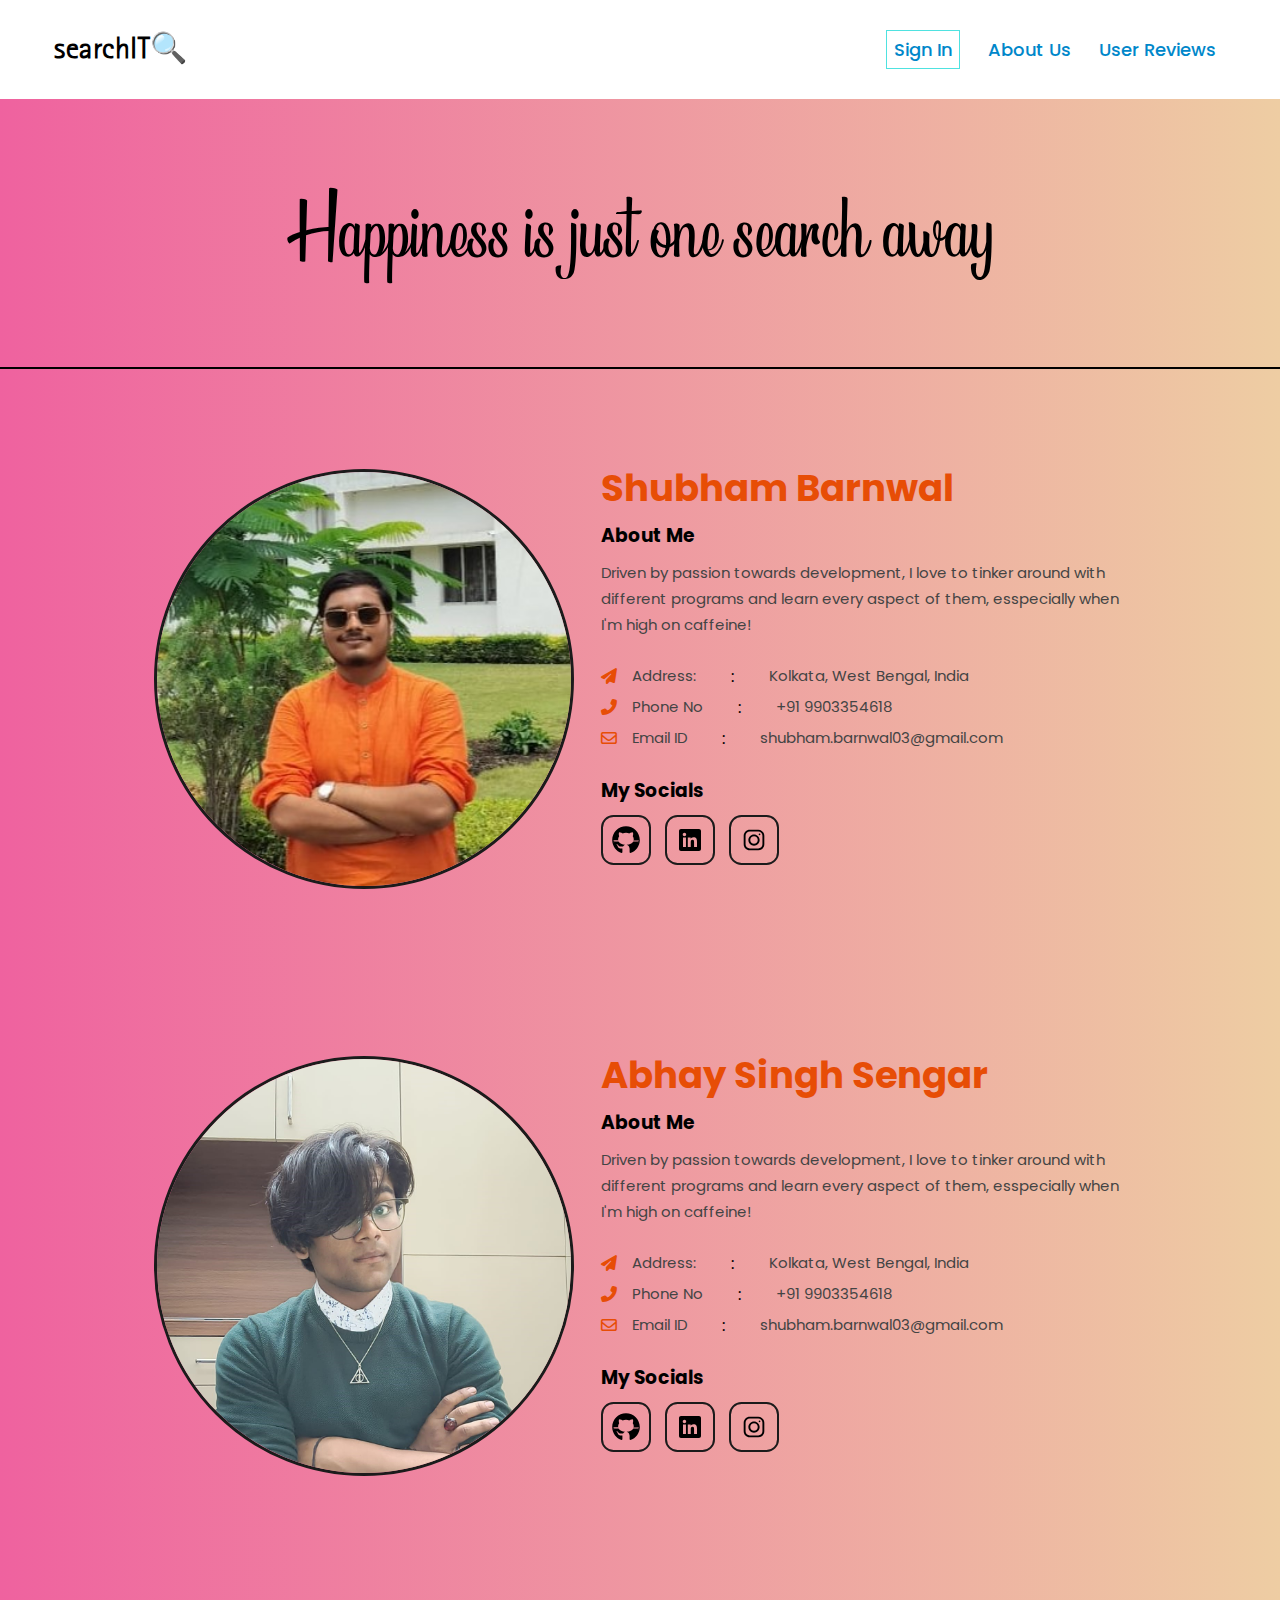
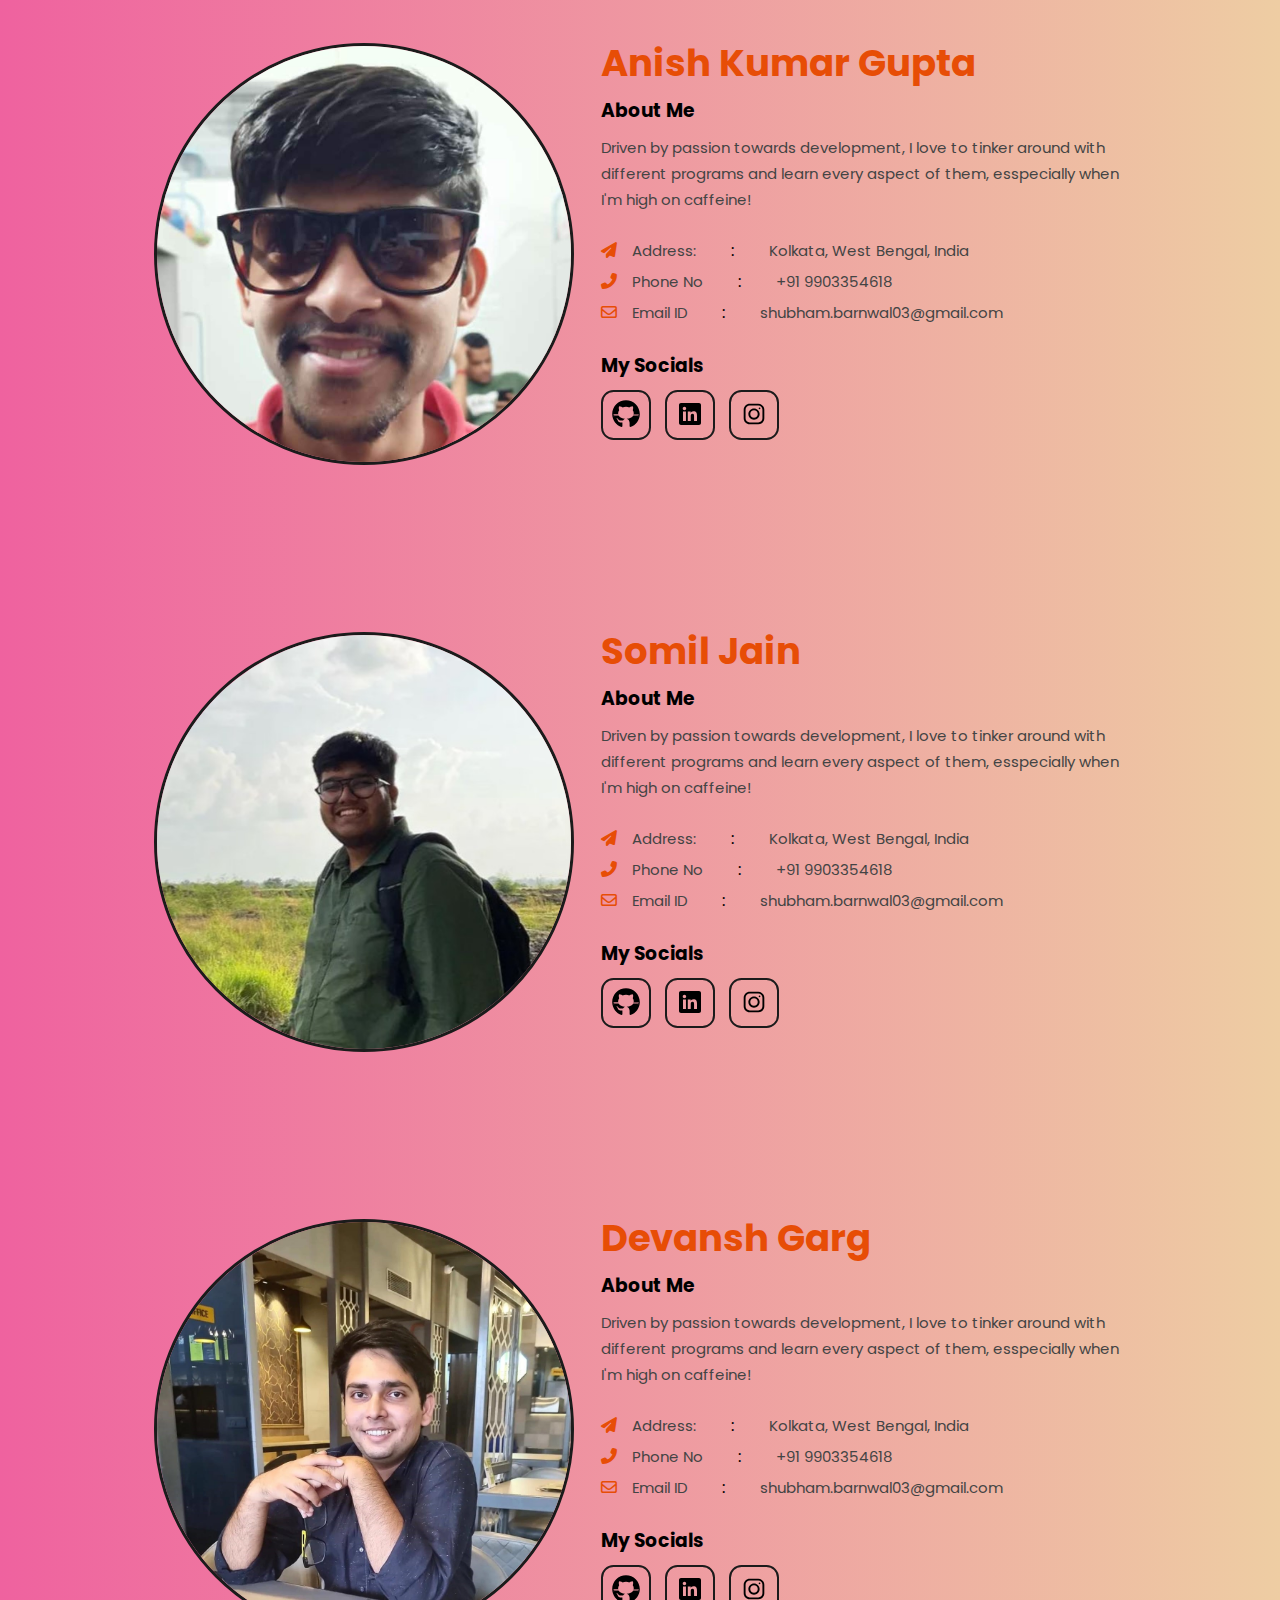
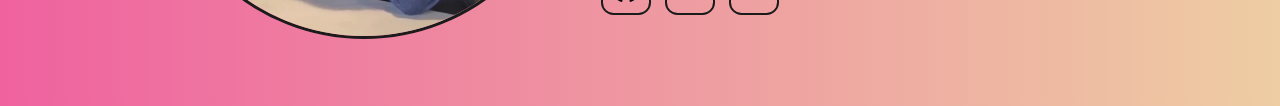
<file: about.html>
<!DOCTYPE html>
<html lang="en">

    <head>
        <meta charset="UTF-8">
        <meta http-equiv="X-UA-Compatible" content="IE=edge">
        <meta name="viewport" content="width=device-width, initial-scale=1.0">
        <title>About Us page</title>
        <link rel="stylesheet" href="https://cdnjs.cloudflare.com/ajax/libs/font-awesome/6.3.0/css/all.min.css" />
        <link rel="stylesheet" href="about.css">
    </head>

    <body>
        <div id="nav">
            <div id="logo">
                <a href="index.html">searchIT🔍</a>
            </div>
            <div id="options">
                <button id="sign-in" onclick="window.location.href='signup.html';">Sign In</button>
                <button onclick="window.location.href='about.html';">About Us</button>
                <button onclick="window.location.href='review.html';">User Reviews</button>
            </div>
        </div>
        <div class="quote">
            <h1>Happiness is just one search away</h1>
        </div>
        <section id="about-section">
            <div class="about-left">
                <img src="./Members/Shubham.jpg" alt="About Img"/>
            </div>
            <div class="about-right">
                <h1>Shubham Barnwal</h1>
                <h3>About Me</h3>
                <p>Driven by passion towards development, I love to tinker around with different programs and learn every aspect of them, esspecially when I'm high on caffeine!</p>
                <div class="address">
                    <ul>
                        <li>
                            <span class="address-logo">
                                <i class="fas fa-paper-plane"></i>
                            </span>
                            <p>Address: </p>
                            <span class="saprater">:</span>
                            <p>Kolkata, West Bengal, India</p>
                        </li>
                        <li>
                            <span class="address-logo">
                                <i class="fas fa-phone-alt"></i>
                            </span>
                            <p>Phone No</p>
                            <span class="saprater">:</span>
                            <p>+91 9903354618</p>
                        </li>
                        <li>
                            <span class="address-logo">
                                <i class="far fa-envelope"></i>
                            </span>
                            <p>Email ID</p>
                            <span class="saprater">:</span>
                            <p>shubham.barnwal03@gmail.com</p>
                        </li>
                    </ul>
                </div>
                <div class="expertise">
                    <h3>My Socials</h3>
                    <ul>
                        <li>
                            <span class="expertise-logo">
                                <button onclick="window.open('https://github.com/ErebusWebbed')">
                                    <svg xmlns="http://www.w3.org/2000/svg" x="0px" y="0px" width="100" height="100" viewBox="0 0 50 50">
                                        <path d="M17.791,46.836C18.502,46.53,19,45.823,19,45v-5.4c0-0.197,0.016-0.402,0.041-0.61C19.027,38.994,19.014,38.997,19,39 c0,0-3,0-3.6,0c-1.5,0-2.8-0.6-3.4-1.8c-0.7-1.3-1-3.5-2.8-4.7C8.9,32.3,9.1,32,9.7,32c0.6,0.1,1.9,0.9,2.7,2c0.9,1.1,1.8,2,3.4,2 c2.487,0,3.82-0.125,4.622-0.555C21.356,34.056,22.649,33,24,33v-0.025c-5.668-0.182-9.289-2.066-10.975-4.975 c-3.665,0.042-6.856,0.405-8.677,0.707c-0.058-0.327-0.108-0.656-0.151-0.987c1.797-0.296,4.843-0.647,8.345-0.714 c-0.112-0.276-0.209-0.559-0.291-0.849c-3.511-0.178-6.541-0.039-8.187,0.097c-0.02-0.332-0.047-0.663-0.051-0.999 c1.649-0.135,4.597-0.27,8.018-0.111c-0.079-0.5-0.13-1.011-0.13-1.543c0-1.7,0.6-3.5,1.7-5c-0.5-1.7-1.2-5.3,0.2-6.6 c2.7,0,4.6,1.3,5.5,2.1C21,13.4,22.9,13,25,13s4,0.4,5.6,1.1c0.9-0.8,2.8-2.1,5.5-2.1c1.5,1.4,0.7,5,0.2,6.6c1.1,1.5,1.7,3.2,1.6,5 c0,0.484-0.045,0.951-0.11,1.409c3.499-0.172,6.527-0.034,8.204,0.102c-0.002,0.337-0.033,0.666-0.051,0.999 c-1.671-0.138-4.775-0.28-8.359-0.089c-0.089,0.336-0.197,0.663-0.325,0.98c3.546,0.046,6.665,0.389,8.548,0.689 c-0.043,0.332-0.093,0.661-0.151,0.987c-1.912-0.306-5.171-0.664-8.879-0.682C35.112,30.873,31.557,32.75,26,32.969V33 c2.6,0,5,3.9,5,6.6V45c0,0.823,0.498,1.53,1.209,1.836C41.37,43.804,48,35.164,48,25C48,12.318,37.683,2,25,2S2,12.318,2,25 C2,35.164,8.63,43.804,17.791,46.836z"></path>
                                    </svg>
                                </button>
                            </span>
                        </li>
                        <li>
                            <span class="expertise-logo">
                                <button onclick="window.open('https://www.linkedin.com/in/shubham-barnwal-386000284/')"><svg xmlns="http://www.w3.org/2000/svg" x="0px" y="0px" width="100" height="100" viewBox="0 0 30 30">
                                    <path d="M24,4H6C4.895,4,4,4.895,4,6v18c0,1.105,0.895,2,2,2h18c1.105,0,2-0.895,2-2V6C26,4.895,25.105,4,24,4z M10.954,22h-2.95 v-9.492h2.95V22z M9.449,11.151c-0.951,0-1.72-0.771-1.72-1.72c0-0.949,0.77-1.719,1.72-1.719c0.948,0,1.719,0.771,1.719,1.719 C11.168,10.38,10.397,11.151,9.449,11.151z M22.004,22h-2.948v-4.616c0-1.101-0.02-2.517-1.533-2.517 c-1.535,0-1.771,1.199-1.771,2.437V22h-2.948v-9.492h2.83v1.297h0.04c0.394-0.746,1.356-1.533,2.791-1.533 c2.987,0,3.539,1.966,3.539,4.522V22z"></path>
                                </svg></button>
                                
                            </span>
                        </li>
                        <li>
                            <span class="expertise-logo">
                                <button onclick="window.open('https://www.instagram.com/maradjaat_404/')"><svg xmlns="http://www.w3.org/2000/svg" x="0px" y="0px" width="100" height="100" viewBox="0 0 32 32">
                                    <path d="M 11.46875 5 C 7.917969 5 5 7.914063 5 11.46875 L 5 20.53125 C 5 24.082031 7.914063 27 11.46875 27 L 20.53125 27 C 24.082031 27 27 24.085938 27 20.53125 L 27 11.46875 C 27 7.917969 24.085938 5 20.53125 5 Z M 11.46875 7 L 20.53125 7 C 23.003906 7 25 8.996094 25 11.46875 L 25 20.53125 C 25 23.003906 23.003906 25 20.53125 25 L 11.46875 25 C 8.996094 25 7 23.003906 7 20.53125 L 7 11.46875 C 7 8.996094 8.996094 7 11.46875 7 Z M 21.90625 9.1875 C 21.402344 9.1875 21 9.589844 21 10.09375 C 21 10.597656 21.402344 11 21.90625 11 C 22.410156 11 22.8125 10.597656 22.8125 10.09375 C 22.8125 9.589844 22.410156 9.1875 21.90625 9.1875 Z M 16 10 C 12.699219 10 10 12.699219 10 16 C 10 19.300781 12.699219 22 16 22 C 19.300781 22 22 19.300781 22 16 C 22 12.699219 19.300781 10 16 10 Z M 16 12 C 18.222656 12 20 13.777344 20 16 C 20 18.222656 18.222656 20 16 20 C 13.777344 20 12 18.222656 12 16 C 12 13.777344 13.777344 12 16 12 Z"></path>
                                </svg></button>
                                
                            </span>
                        </li>
                    </ul>
                </div>
            </div>
        </section>
        <section id="about-section">
            <div class="about-left">
                <img src="./Members/Abhay.jpg" alt="Abhay"/>
            </div>
            <div class="about-right">
                <h1>Abhay Singh Sengar</h1>
                <h3>About Me</h3>
                <p>Driven by passion towards development, I love to tinker around with different programs and learn every aspect of them, esspecially when I'm high on caffeine!</p>
                <div class="address">
                    <ul>
                        <li>
                            <span class="address-logo">
                                <i class="fas fa-paper-plane"></i>
                            </span>
                            <p>Address: </p>
                            <span class="saprater">:</span>
                            <p>Kolkata, West Bengal, India</p>
                        </li>
                        <li>
                            <span class="address-logo">
                                <i class="fas fa-phone-alt"></i>
                            </span>
                            <p>Phone No</p>
                            <span class="saprater">:</span>
                            <p>+91 9903354618</p>
                        </li>
                        <li>
                            <span class="address-logo">
                                <i class="far fa-envelope"></i>
                            </span>
                            <p>Email ID</p>
                            <span class="saprater">:</span>
                            <p>shubham.barnwal03@gmail.com</p>
                        </li>
                    </ul>
                </div>
                <div class="expertise">
                    <h3>My Socials</h3>
                    <ul>
                        <li>
                            <span class="expertise-logo">
                                <button onclick="window.open('https://github.com/ErebusWebbed')">
                                    <svg xmlns="http://www.w3.org/2000/svg" x="0px" y="0px" width="100" height="100" viewBox="0 0 50 50">
                                        <path d="M17.791,46.836C18.502,46.53,19,45.823,19,45v-5.4c0-0.197,0.016-0.402,0.041-0.61C19.027,38.994,19.014,38.997,19,39 c0,0-3,0-3.6,0c-1.5,0-2.8-0.6-3.4-1.8c-0.7-1.3-1-3.5-2.8-4.7C8.9,32.3,9.1,32,9.7,32c0.6,0.1,1.9,0.9,2.7,2c0.9,1.1,1.8,2,3.4,2 c2.487,0,3.82-0.125,4.622-0.555C21.356,34.056,22.649,33,24,33v-0.025c-5.668-0.182-9.289-2.066-10.975-4.975 c-3.665,0.042-6.856,0.405-8.677,0.707c-0.058-0.327-0.108-0.656-0.151-0.987c1.797-0.296,4.843-0.647,8.345-0.714 c-0.112-0.276-0.209-0.559-0.291-0.849c-3.511-0.178-6.541-0.039-8.187,0.097c-0.02-0.332-0.047-0.663-0.051-0.999 c1.649-0.135,4.597-0.27,8.018-0.111c-0.079-0.5-0.13-1.011-0.13-1.543c0-1.7,0.6-3.5,1.7-5c-0.5-1.7-1.2-5.3,0.2-6.6 c2.7,0,4.6,1.3,5.5,2.1C21,13.4,22.9,13,25,13s4,0.4,5.6,1.1c0.9-0.8,2.8-2.1,5.5-2.1c1.5,1.4,0.7,5,0.2,6.6c1.1,1.5,1.7,3.2,1.6,5 c0,0.484-0.045,0.951-0.11,1.409c3.499-0.172,6.527-0.034,8.204,0.102c-0.002,0.337-0.033,0.666-0.051,0.999 c-1.671-0.138-4.775-0.28-8.359-0.089c-0.089,0.336-0.197,0.663-0.325,0.98c3.546,0.046,6.665,0.389,8.548,0.689 c-0.043,0.332-0.093,0.661-0.151,0.987c-1.912-0.306-5.171-0.664-8.879-0.682C35.112,30.873,31.557,32.75,26,32.969V33 c2.6,0,5,3.9,5,6.6V45c0,0.823,0.498,1.53,1.209,1.836C41.37,43.804,48,35.164,48,25C48,12.318,37.683,2,25,2S2,12.318,2,25 C2,35.164,8.63,43.804,17.791,46.836z"></path>
                                    </svg>
                                </button>
                            </span>
                        </li>
                        <li>
                            <span class="expertise-logo">
                                <button onclick="window.open('https://www.linkedin.com/in/shubham-barnwal-386000284/')"><svg xmlns="http://www.w3.org/2000/svg" x="0px" y="0px" width="100" height="100" viewBox="0 0 30 30">
                                    <path d="M24,4H6C4.895,4,4,4.895,4,6v18c0,1.105,0.895,2,2,2h18c1.105,0,2-0.895,2-2V6C26,4.895,25.105,4,24,4z M10.954,22h-2.95 v-9.492h2.95V22z M9.449,11.151c-0.951,0-1.72-0.771-1.72-1.72c0-0.949,0.77-1.719,1.72-1.719c0.948,0,1.719,0.771,1.719,1.719 C11.168,10.38,10.397,11.151,9.449,11.151z M22.004,22h-2.948v-4.616c0-1.101-0.02-2.517-1.533-2.517 c-1.535,0-1.771,1.199-1.771,2.437V22h-2.948v-9.492h2.83v1.297h0.04c0.394-0.746,1.356-1.533,2.791-1.533 c2.987,0,3.539,1.966,3.539,4.522V22z"></path>
                                </svg></button>
                                
                            </span>
                        </li>
                        <li>
                            <span class="expertise-logo">
                                <button onclick="window.open('https://www.instagram.com/maradjaat_404/')"><svg xmlns="http://www.w3.org/2000/svg" x="0px" y="0px" width="100" height="100" viewBox="0 0 32 32">
                                    <path d="M 11.46875 5 C 7.917969 5 5 7.914063 5 11.46875 L 5 20.53125 C 5 24.082031 7.914063 27 11.46875 27 L 20.53125 27 C 24.082031 27 27 24.085938 27 20.53125 L 27 11.46875 C 27 7.917969 24.085938 5 20.53125 5 Z M 11.46875 7 L 20.53125 7 C 23.003906 7 25 8.996094 25 11.46875 L 25 20.53125 C 25 23.003906 23.003906 25 20.53125 25 L 11.46875 25 C 8.996094 25 7 23.003906 7 20.53125 L 7 11.46875 C 7 8.996094 8.996094 7 11.46875 7 Z M 21.90625 9.1875 C 21.402344 9.1875 21 9.589844 21 10.09375 C 21 10.597656 21.402344 11 21.90625 11 C 22.410156 11 22.8125 10.597656 22.8125 10.09375 C 22.8125 9.589844 22.410156 9.1875 21.90625 9.1875 Z M 16 10 C 12.699219 10 10 12.699219 10 16 C 10 19.300781 12.699219 22 16 22 C 19.300781 22 22 19.300781 22 16 C 22 12.699219 19.300781 10 16 10 Z M 16 12 C 18.222656 12 20 13.777344 20 16 C 20 18.222656 18.222656 20 16 20 C 13.777344 20 12 18.222656 12 16 C 12 13.777344 13.777344 12 16 12 Z"></path>
                                </svg></button>
                                
                            </span>
                        </li>
                    </ul>
                </div>
            </div>
        </section>
        <section id="about-section">
            <div class="about-left">
                <img src="./Members/Anish.jpg" alt="About Img"/>
            </div>
            <div class="about-right">
                <h1>Anish Kumar Gupta</h1>
                <h3>About Me</h3>
                <p>Driven by passion towards development, I love to tinker around with different programs and learn every aspect of them, esspecially when I'm high on caffeine!</p>
                <div class="address">
                    <ul>
                        <li>
                            <span class="address-logo">
                                <i class="fas fa-paper-plane"></i>
                            </span>
                            <p>Address: </p>
                            <span class="saprater">:</span>
                            <p>Kolkata, West Bengal, India</p>
                        </li>
                        <li>
                            <span class="address-logo">
                                <i class="fas fa-phone-alt"></i>
                            </span>
                            <p>Phone No</p>
                            <span class="saprater">:</span>
                            <p>+91 9903354618</p>
                        </li>
                        <li>
                            <span class="address-logo">
                                <i class="far fa-envelope"></i>
                            </span>
                            <p>Email ID</p>
                            <span class="saprater">:</span>
                            <p>shubham.barnwal03@gmail.com</p>
                        </li>
                    </ul>
                </div>
                <div class="expertise">
                    <h3>My Socials</h3>
                    <ul>
                        <li>
                            <span class="expertise-logo">
                                <button onclick="window.open('https://github.com/ErebusWebbed')">
                                    <svg xmlns="http://www.w3.org/2000/svg" x="0px" y="0px" width="100" height="100" viewBox="0 0 50 50">
                                        <path d="M17.791,46.836C18.502,46.53,19,45.823,19,45v-5.4c0-0.197,0.016-0.402,0.041-0.61C19.027,38.994,19.014,38.997,19,39 c0,0-3,0-3.6,0c-1.5,0-2.8-0.6-3.4-1.8c-0.7-1.3-1-3.5-2.8-4.7C8.9,32.3,9.1,32,9.7,32c0.6,0.1,1.9,0.9,2.7,2c0.9,1.1,1.8,2,3.4,2 c2.487,0,3.82-0.125,4.622-0.555C21.356,34.056,22.649,33,24,33v-0.025c-5.668-0.182-9.289-2.066-10.975-4.975 c-3.665,0.042-6.856,0.405-8.677,0.707c-0.058-0.327-0.108-0.656-0.151-0.987c1.797-0.296,4.843-0.647,8.345-0.714 c-0.112-0.276-0.209-0.559-0.291-0.849c-3.511-0.178-6.541-0.039-8.187,0.097c-0.02-0.332-0.047-0.663-0.051-0.999 c1.649-0.135,4.597-0.27,8.018-0.111c-0.079-0.5-0.13-1.011-0.13-1.543c0-1.7,0.6-3.5,1.7-5c-0.5-1.7-1.2-5.3,0.2-6.6 c2.7,0,4.6,1.3,5.5,2.1C21,13.4,22.9,13,25,13s4,0.4,5.6,1.1c0.9-0.8,2.8-2.1,5.5-2.1c1.5,1.4,0.7,5,0.2,6.6c1.1,1.5,1.7,3.2,1.6,5 c0,0.484-0.045,0.951-0.11,1.409c3.499-0.172,6.527-0.034,8.204,0.102c-0.002,0.337-0.033,0.666-0.051,0.999 c-1.671-0.138-4.775-0.28-8.359-0.089c-0.089,0.336-0.197,0.663-0.325,0.98c3.546,0.046,6.665,0.389,8.548,0.689 c-0.043,0.332-0.093,0.661-0.151,0.987c-1.912-0.306-5.171-0.664-8.879-0.682C35.112,30.873,31.557,32.75,26,32.969V33 c2.6,0,5,3.9,5,6.6V45c0,0.823,0.498,1.53,1.209,1.836C41.37,43.804,48,35.164,48,25C48,12.318,37.683,2,25,2S2,12.318,2,25 C2,35.164,8.63,43.804,17.791,46.836z"></path>
                                    </svg>
                                </button>
                            </span>
                        </li>
                        <li>
                            <span class="expertise-logo">
                                <button onclick="window.open('https://www.linkedin.com/in/shubham-barnwal-386000284/')"><svg xmlns="http://www.w3.org/2000/svg" x="0px" y="0px" width="100" height="100" viewBox="0 0 30 30">
                                    <path d="M24,4H6C4.895,4,4,4.895,4,6v18c0,1.105,0.895,2,2,2h18c1.105,0,2-0.895,2-2V6C26,4.895,25.105,4,24,4z M10.954,22h-2.95 v-9.492h2.95V22z M9.449,11.151c-0.951,0-1.72-0.771-1.72-1.72c0-0.949,0.77-1.719,1.72-1.719c0.948,0,1.719,0.771,1.719,1.719 C11.168,10.38,10.397,11.151,9.449,11.151z M22.004,22h-2.948v-4.616c0-1.101-0.02-2.517-1.533-2.517 c-1.535,0-1.771,1.199-1.771,2.437V22h-2.948v-9.492h2.83v1.297h0.04c0.394-0.746,1.356-1.533,2.791-1.533 c2.987,0,3.539,1.966,3.539,4.522V22z"></path>
                                </svg></button>
                                
                            </span>
                        </li>
                        <li>
                            <span class="expertise-logo">
                                <button onclick="window.open('https://www.instagram.com/maradjaat_404/')"><svg xmlns="http://www.w3.org/2000/svg" x="0px" y="0px" width="100" height="100" viewBox="0 0 32 32">
                                    <path d="M 11.46875 5 C 7.917969 5 5 7.914063 5 11.46875 L 5 20.53125 C 5 24.082031 7.914063 27 11.46875 27 L 20.53125 27 C 24.082031 27 27 24.085938 27 20.53125 L 27 11.46875 C 27 7.917969 24.085938 5 20.53125 5 Z M 11.46875 7 L 20.53125 7 C 23.003906 7 25 8.996094 25 11.46875 L 25 20.53125 C 25 23.003906 23.003906 25 20.53125 25 L 11.46875 25 C 8.996094 25 7 23.003906 7 20.53125 L 7 11.46875 C 7 8.996094 8.996094 7 11.46875 7 Z M 21.90625 9.1875 C 21.402344 9.1875 21 9.589844 21 10.09375 C 21 10.597656 21.402344 11 21.90625 11 C 22.410156 11 22.8125 10.597656 22.8125 10.09375 C 22.8125 9.589844 22.410156 9.1875 21.90625 9.1875 Z M 16 10 C 12.699219 10 10 12.699219 10 16 C 10 19.300781 12.699219 22 16 22 C 19.300781 22 22 19.300781 22 16 C 22 12.699219 19.300781 10 16 10 Z M 16 12 C 18.222656 12 20 13.777344 20 16 C 20 18.222656 18.222656 20 16 20 C 13.777344 20 12 18.222656 12 16 C 12 13.777344 13.777344 12 16 12 Z"></path>
                                </svg></button>
                                
                            </span>
                        </li>
                    </ul>
                </div>
            </div>
        </section>
        <section id="about-section">
            <div class="about-left">
                <img src="./Members/Somil.jpg" alt="About Img"/>
            </div>
            <div class="about-right">
                <h1>Somil Jain</h1>
                <h3>About Me</h3>
                <p>Driven by passion towards development, I love to tinker around with different programs and learn every aspect of them, esspecially when I'm high on caffeine!</p>
                <div class="address">
                    <ul>
                        <li>
                            <span class="address-logo">
                                <i class="fas fa-paper-plane"></i>
                            </span>
                            <p>Address: </p>
                            <span class="saprater">:</span>
                            <p>Kolkata, West Bengal, India</p>
                        </li>
                        <li>
                            <span class="address-logo">
                                <i class="fas fa-phone-alt"></i>
                            </span>
                            <p>Phone No</p>
                            <span class="saprater">:</span>
                            <p>+91 9903354618</p>
                        </li>
                        <li>
                            <span class="address-logo">
                                <i class="far fa-envelope"></i>
                            </span>
                            <p>Email ID</p>
                            <span class="saprater">:</span>
                            <p>shubham.barnwal03@gmail.com</p>
                        </li>
                    </ul>
                </div>
                <div class="expertise">
                    <h3>My Socials</h3>
                    <ul>
                        <li>
                            <span class="expertise-logo">
                                <button onclick="window.open('https://github.com/ErebusWebbed')">
                                    <svg xmlns="http://www.w3.org/2000/svg" x="0px" y="0px" width="100" height="100" viewBox="0 0 50 50">
                                        <path d="M17.791,46.836C18.502,46.53,19,45.823,19,45v-5.4c0-0.197,0.016-0.402,0.041-0.61C19.027,38.994,19.014,38.997,19,39 c0,0-3,0-3.6,0c-1.5,0-2.8-0.6-3.4-1.8c-0.7-1.3-1-3.5-2.8-4.7C8.9,32.3,9.1,32,9.7,32c0.6,0.1,1.9,0.9,2.7,2c0.9,1.1,1.8,2,3.4,2 c2.487,0,3.82-0.125,4.622-0.555C21.356,34.056,22.649,33,24,33v-0.025c-5.668-0.182-9.289-2.066-10.975-4.975 c-3.665,0.042-6.856,0.405-8.677,0.707c-0.058-0.327-0.108-0.656-0.151-0.987c1.797-0.296,4.843-0.647,8.345-0.714 c-0.112-0.276-0.209-0.559-0.291-0.849c-3.511-0.178-6.541-0.039-8.187,0.097c-0.02-0.332-0.047-0.663-0.051-0.999 c1.649-0.135,4.597-0.27,8.018-0.111c-0.079-0.5-0.13-1.011-0.13-1.543c0-1.7,0.6-3.5,1.7-5c-0.5-1.7-1.2-5.3,0.2-6.6 c2.7,0,4.6,1.3,5.5,2.1C21,13.4,22.9,13,25,13s4,0.4,5.6,1.1c0.9-0.8,2.8-2.1,5.5-2.1c1.5,1.4,0.7,5,0.2,6.6c1.1,1.5,1.7,3.2,1.6,5 c0,0.484-0.045,0.951-0.11,1.409c3.499-0.172,6.527-0.034,8.204,0.102c-0.002,0.337-0.033,0.666-0.051,0.999 c-1.671-0.138-4.775-0.28-8.359-0.089c-0.089,0.336-0.197,0.663-0.325,0.98c3.546,0.046,6.665,0.389,8.548,0.689 c-0.043,0.332-0.093,0.661-0.151,0.987c-1.912-0.306-5.171-0.664-8.879-0.682C35.112,30.873,31.557,32.75,26,32.969V33 c2.6,0,5,3.9,5,6.6V45c0,0.823,0.498,1.53,1.209,1.836C41.37,43.804,48,35.164,48,25C48,12.318,37.683,2,25,2S2,12.318,2,25 C2,35.164,8.63,43.804,17.791,46.836z"></path>
                                    </svg>
                                </button>
                            </span>
                        </li>
                        <li>
                            <span class="expertise-logo">
                                <button onclick="window.open('https://www.linkedin.com/in/shubham-barnwal-386000284/')"><svg xmlns="http://www.w3.org/2000/svg" x="0px" y="0px" width="100" height="100" viewBox="0 0 30 30">
                                    <path d="M24,4H6C4.895,4,4,4.895,4,6v18c0,1.105,0.895,2,2,2h18c1.105,0,2-0.895,2-2V6C26,4.895,25.105,4,24,4z M10.954,22h-2.95 v-9.492h2.95V22z M9.449,11.151c-0.951,0-1.72-0.771-1.72-1.72c0-0.949,0.77-1.719,1.72-1.719c0.948,0,1.719,0.771,1.719,1.719 C11.168,10.38,10.397,11.151,9.449,11.151z M22.004,22h-2.948v-4.616c0-1.101-0.02-2.517-1.533-2.517 c-1.535,0-1.771,1.199-1.771,2.437V22h-2.948v-9.492h2.83v1.297h0.04c0.394-0.746,1.356-1.533,2.791-1.533 c2.987,0,3.539,1.966,3.539,4.522V22z"></path>
                                </svg></button>
                                
                            </span>
                        </li>
                        <li>
                            <span class="expertise-logo">
                                <button onclick="window.open('https://www.instagram.com/maradjaat_404/')"><svg xmlns="http://www.w3.org/2000/svg" x="0px" y="0px" width="100" height="100" viewBox="0 0 32 32">
                                    <path d="M 11.46875 5 C 7.917969 5 5 7.914063 5 11.46875 L 5 20.53125 C 5 24.082031 7.914063 27 11.46875 27 L 20.53125 27 C 24.082031 27 27 24.085938 27 20.53125 L 27 11.46875 C 27 7.917969 24.085938 5 20.53125 5 Z M 11.46875 7 L 20.53125 7 C 23.003906 7 25 8.996094 25 11.46875 L 25 20.53125 C 25 23.003906 23.003906 25 20.53125 25 L 11.46875 25 C 8.996094 25 7 23.003906 7 20.53125 L 7 11.46875 C 7 8.996094 8.996094 7 11.46875 7 Z M 21.90625 9.1875 C 21.402344 9.1875 21 9.589844 21 10.09375 C 21 10.597656 21.402344 11 21.90625 11 C 22.410156 11 22.8125 10.597656 22.8125 10.09375 C 22.8125 9.589844 22.410156 9.1875 21.90625 9.1875 Z M 16 10 C 12.699219 10 10 12.699219 10 16 C 10 19.300781 12.699219 22 16 22 C 19.300781 22 22 19.300781 22 16 C 22 12.699219 19.300781 10 16 10 Z M 16 12 C 18.222656 12 20 13.777344 20 16 C 20 18.222656 18.222656 20 16 20 C 13.777344 20 12 18.222656 12 16 C 12 13.777344 13.777344 12 16 12 Z"></path>
                                </svg></button>
                                
                            </span>
                        </li>
                    </ul>
                </div>
            </div>
        </section>
        <section id="about-section">
            <div class="about-left">
                <img src="./Members/Devansh.jpg" alt="About Img"/>
            </div>
            <div class="about-right">
                <h1>Devansh Garg</h1>
                <h3>About Me</h3>
                <p>Driven by passion towards development, I love to tinker around with different programs and learn every aspect of them, esspecially when I'm high on caffeine!</p>
                <div class="address">
                    <ul>
                        <li>
                            <span class="address-logo">
                                <i class="fas fa-paper-plane"></i>
                            </span>
                            <p>Address: </p>
                            <span class="saprater">:</span>
                            <p>Kolkata, West Bengal, India</p>
                        </li>
                        <li>
                            <span class="address-logo">
                                <i class="fas fa-phone-alt"></i>
                            </span>
                            <p>Phone No</p>
                            <span class="saprater">:</span>
                            <p>+91 9903354618</p>
                        </li>
                        <li>
                            <span class="address-logo">
                                <i class="far fa-envelope"></i>
                            </span>
                            <p>Email ID</p>
                            <span class="saprater">:</span>
                            <p>shubham.barnwal03@gmail.com</p>
                        </li>
                    </ul>
                </div>
                <div class="expertise">
                    <h3>My Socials</h3>
                    <ul>
                        <li>
                            <span class="expertise-logo">
                                <button onclick="window.open('https://github.com/ErebusWebbed')">
                                    <svg xmlns="http://www.w3.org/2000/svg" x="0px" y="0px" width="100" height="100" viewBox="0 0 50 50">
                                        <path d="M17.791,46.836C18.502,46.53,19,45.823,19,45v-5.4c0-0.197,0.016-0.402,0.041-0.61C19.027,38.994,19.014,38.997,19,39 c0,0-3,0-3.6,0c-1.5,0-2.8-0.6-3.4-1.8c-0.7-1.3-1-3.5-2.8-4.7C8.9,32.3,9.1,32,9.7,32c0.6,0.1,1.9,0.9,2.7,2c0.9,1.1,1.8,2,3.4,2 c2.487,0,3.82-0.125,4.622-0.555C21.356,34.056,22.649,33,24,33v-0.025c-5.668-0.182-9.289-2.066-10.975-4.975 c-3.665,0.042-6.856,0.405-8.677,0.707c-0.058-0.327-0.108-0.656-0.151-0.987c1.797-0.296,4.843-0.647,8.345-0.714 c-0.112-0.276-0.209-0.559-0.291-0.849c-3.511-0.178-6.541-0.039-8.187,0.097c-0.02-0.332-0.047-0.663-0.051-0.999 c1.649-0.135,4.597-0.27,8.018-0.111c-0.079-0.5-0.13-1.011-0.13-1.543c0-1.7,0.6-3.5,1.7-5c-0.5-1.7-1.2-5.3,0.2-6.6 c2.7,0,4.6,1.3,5.5,2.1C21,13.4,22.9,13,25,13s4,0.4,5.6,1.1c0.9-0.8,2.8-2.1,5.5-2.1c1.5,1.4,0.7,5,0.2,6.6c1.1,1.5,1.7,3.2,1.6,5 c0,0.484-0.045,0.951-0.11,1.409c3.499-0.172,6.527-0.034,8.204,0.102c-0.002,0.337-0.033,0.666-0.051,0.999 c-1.671-0.138-4.775-0.28-8.359-0.089c-0.089,0.336-0.197,0.663-0.325,0.98c3.546,0.046,6.665,0.389,8.548,0.689 c-0.043,0.332-0.093,0.661-0.151,0.987c-1.912-0.306-5.171-0.664-8.879-0.682C35.112,30.873,31.557,32.75,26,32.969V33 c2.6,0,5,3.9,5,6.6V45c0,0.823,0.498,1.53,1.209,1.836C41.37,43.804,48,35.164,48,25C48,12.318,37.683,2,25,2S2,12.318,2,25 C2,35.164,8.63,43.804,17.791,46.836z"></path>
                                    </svg>
                                </button>
                            </span>
                        </li>
                        <li>
                            <span class="expertise-logo">
                                <button onclick="window.open('https://www.linkedin.com/in/shubham-barnwal-386000284/')"><svg xmlns="http://www.w3.org/2000/svg" x="0px" y="0px" width="100" height="100" viewBox="0 0 30 30">
                                    <path d="M24,4H6C4.895,4,4,4.895,4,6v18c0,1.105,0.895,2,2,2h18c1.105,0,2-0.895,2-2V6C26,4.895,25.105,4,24,4z M10.954,22h-2.95 v-9.492h2.95V22z M9.449,11.151c-0.951,0-1.72-0.771-1.72-1.72c0-0.949,0.77-1.719,1.72-1.719c0.948,0,1.719,0.771,1.719,1.719 C11.168,10.38,10.397,11.151,9.449,11.151z M22.004,22h-2.948v-4.616c0-1.101-0.02-2.517-1.533-2.517 c-1.535,0-1.771,1.199-1.771,2.437V22h-2.948v-9.492h2.83v1.297h0.04c0.394-0.746,1.356-1.533,2.791-1.533 c2.987,0,3.539,1.966,3.539,4.522V22z"></path>
                                </svg></button>
                                
                            </span>
                        </li>
                        <li>
                            <span class="expertise-logo">
                                <button onclick="window.open('https://www.instagram.com/maradjaat_404/')"><svg xmlns="http://www.w3.org/2000/svg" x="0px" y="0px" width="100" height="100" viewBox="0 0 32 32">
                                    <path d="M 11.46875 5 C 7.917969 5 5 7.914063 5 11.46875 L 5 20.53125 C 5 24.082031 7.914063 27 11.46875 27 L 20.53125 27 C 24.082031 27 27 24.085938 27 20.53125 L 27 11.46875 C 27 7.917969 24.085938 5 20.53125 5 Z M 11.46875 7 L 20.53125 7 C 23.003906 7 25 8.996094 25 11.46875 L 25 20.53125 C 25 23.003906 23.003906 25 20.53125 25 L 11.46875 25 C 8.996094 25 7 23.003906 7 20.53125 L 7 11.46875 C 7 8.996094 8.996094 7 11.46875 7 Z M 21.90625 9.1875 C 21.402344 9.1875 21 9.589844 21 10.09375 C 21 10.597656 21.402344 11 21.90625 11 C 22.410156 11 22.8125 10.597656 22.8125 10.09375 C 22.8125 9.589844 22.410156 9.1875 21.90625 9.1875 Z M 16 10 C 12.699219 10 10 12.699219 10 16 C 10 19.300781 12.699219 22 16 22 C 19.300781 22 22 19.300781 22 16 C 22 12.699219 19.300781 10 16 10 Z M 16 12 C 18.222656 12 20 13.777344 20 16 C 20 18.222656 18.222656 20 16 20 C 13.777344 20 12 18.222656 12 16 C 12 13.777344 13.777344 12 16 12 Z"></path>
                                </svg></button>
                                
                            </span>
                        </li>
                    </ul>
                </div>
            </div>
        </section>
    </body>

</html>
</file>
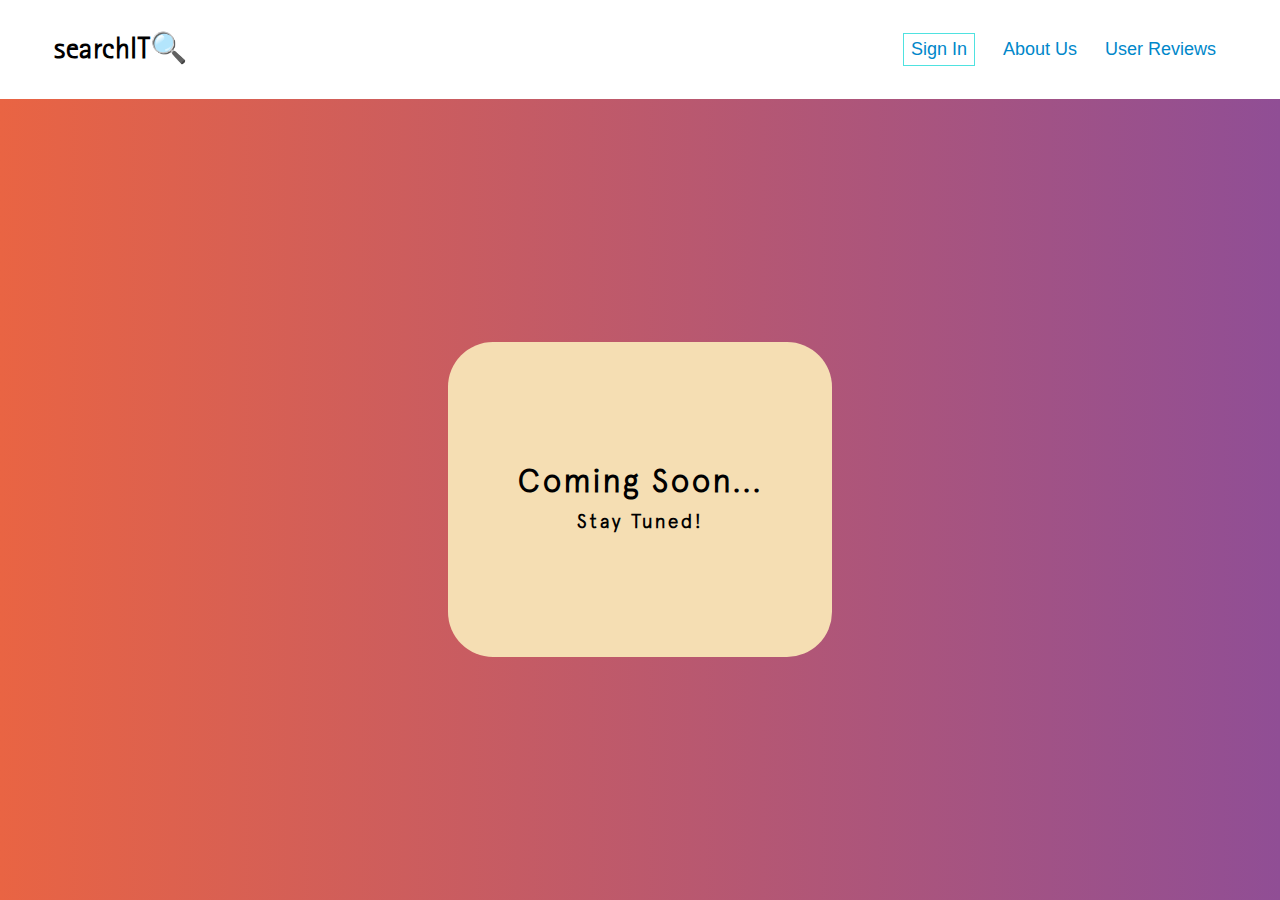
<file: review.html>
<!DOCTYPE html>
<html lang="en">
<head>
    <meta charset="UTF-8">
    <meta name="viewport" content="width=device-width, initial-scale=1.0">
    <title>Document</title>
    <link rel="stylesheet" href="review.css">
</head>
<body>
    <div class="loader"></div>
    <div id="nav">
        <div id="logo">
            <a href="index.html">searchIT🔍</a>
        </div>
        <div id="options">
            <button id="sign-in" onclick="window.location.href='signup.html';">Sign In</button>
            <button onclick="window.location.href='about.html';">About Us</button>
            <button onclick="window.location.href='review.html';">User Reviews</button>
        </div>
    </div>
    <div class="soon">
        <div class="center">
            <h1>Coming Soon...</h1>
            <h6>      ㅤ    </h6>
            <h3>Stay Tuned!</h3>
        </div>
    </div>





    <script src="review.js"></script>
</body>
</html>
</file>
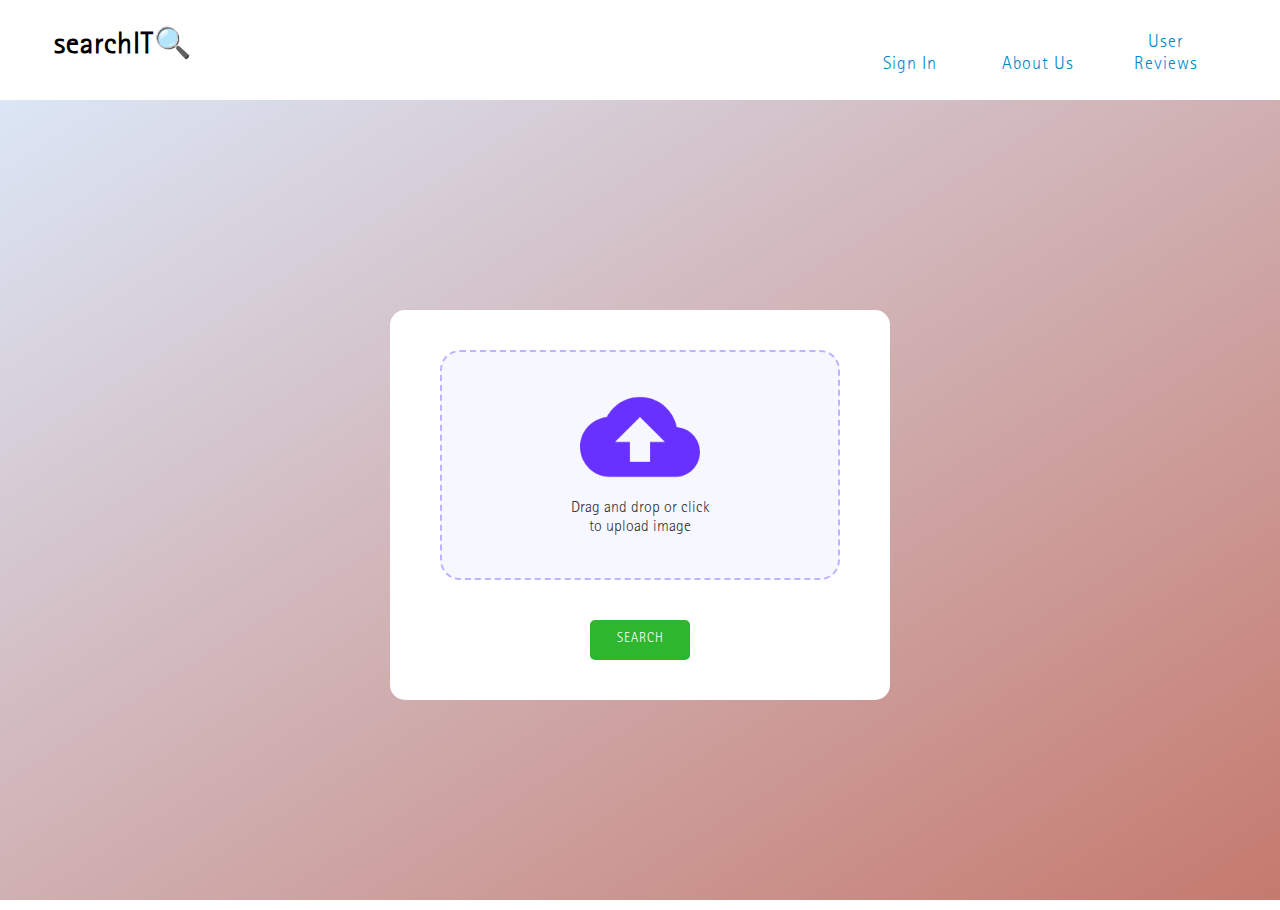
<file: upload.html>
<!DOCTYPE html>
<html lang="en">
<head>
    <meta charset="UTF-8">
    <meta name="viewport" content="width=device-width, initial-scale=1.0">
    <title>Document</title>
    <link rel="stylesheet" href="upload.css">
</head>
<body>
    <div id="nav">
        <div id="logo">
            <a href="index.html">searchIT🔍</a>
        </div>
        <div id="options">
            <button>Sign In</button>
            <button onclick="window.location.href='about.html';">About Us</button>
            <button>User Reviews</button>
        </div>
    </div>
    <div class="hero">
        <div class="card">
            <!-- <h2>Upload the image to be searched</h2> -->
            <label for="input-file" id="drop-area">
                <input type="file" id="input-file" name="input-file" accept="image/*" hidden>
                <div id="img-view">
                    <img src="./images/cloud.png" alt="">
                    <p>Drag and drop or click <br>to upload image</p>
                </div>
            </label>
            <button onclick="window.location.href='results.html'">SEARCH</button>
        </div>
    </div>
    <script src="upload.js"></script>
    </body>
</html>
</file>
<file: about.css>
@import url('https://fonts.googleapis.com/css2?family=Poppins:wght@400;500;600&display=swap');

@font-face {
    font-family: 'Quote';
    src: url(fonts/BeautifulPeoplePersonalUse-dE0g.ttf);
}

@font-face {
    font-family: 'LogoFont';
    src: url(fonts/apercu-light-pro.ttf);
}
@font-face {
    font-family: 'Text';
    src: url(fonts/Rotis\ Sans\ Serif\ Std\ 45\ Light.otf);
}


            *{
                padding: 0;
                margin: 0;
                box-sizing: border-box;
                font-family: poppins;
            }
            #about-section {
                width: 100%;
                height: auto;
                display: flex;
                justify-content: space-between;
                align-items: center;
                padding: 80px 12%;
                background: linear-gradient(to right, #ef629f, #eecda3);
                cursor: default;
            }

            .quote{
                
                background: linear-gradient(to right, #ef629f, #eecda3);
                height: 30vh;
                display: flex;
                align-items: center;
                justify-content: center;
                border-bottom: 2px solid black;
                cursor: default;
            }

            .quote h1{
                font-family: 'Quote';
                font-weight: 100;
                font-size: 60px;
                transition: all ease 0.4s;
            }

            .quote h1:hover{
                
                color: #1b1b1b;
                -webkit-text-stroke-width: 2px;
            }
            
            .about-left img{
                width: 420px;
                height: auto;
                transform: translateY(20px);
                border-radius: 50%;
                border: 3px solid #1b1b1b;
            }
            .about-right {
                width: 54%;
            }

            .about-right ul li {
                display: flex;
                align-items: center;
            }

            .about-right h1 {
                color: #e74d06;
                font-size: 37px;
                margin-bottom: 5px;
            }

            .about-right p {
                color: #444;
                line-height: 26px;
                font-size: 15px;
            }

            .about-right .address {
                margin: 25px 0;
            }

            .about-right .address ul li {
                margin-bottom: 5px;
            }

            .address .address-logo {
                margin-right: 15px;
                color: #e74d06;
            }

            .address .saprater {
                margin: 0 35px;
            }

            .about-right .expertise ul {
                width: 80%;
                display: flex;
                align-items: center;
            }

             h3 {
                margin-bottom: 10px;
            }

            .expertise .expertise-logo {
                display: flex;
                justify-content: center;
                align-items: center;
                border: 2px solid #1b1b1b;
                border-radius: 25%;
                height: 50px;
                width: 50px;
                font-size: 19px;
                margin-right: 14px;
                color: #e74d06;
                transition: 0.2s;
            }
            svg{
                height: 30px;
                width: 30px;
            }
            
            button{
                border: none;
                padding-top: 5px;
                background: transparent;
            }

            .expertise .expertise-logo:hover{
                box-shadow: 0 0 0 2px #B4CEFF, 0 0 0 3px #1b1b1b;
            }

            #nav {
                width: 100%;
                height: 11vh;
                padding: 32px 40px;
                display: flex;
                justify-content: space-between;
                align-items: center;
            }
            
            a:link { text-decoration: none; }
            
            
            a:visited { text-decoration: none; }
            
            
            a:hover { text-decoration: none; }
            
            
            a:active { text-decoration: none; }
            
            #logo>a{
                font-family: "Text";
                font-weight: 600;
                font-size: 30px;
                letter-spacing: 0.5px;
                margin-left: 14px;
                color: black;
            }
            
            #options button{
                margin-right: 24px;
                border: none;
                background-color: white;
                font-size: 18px;
                font-weight: 500;
                transition: 0.8s;
            }
            
            #options button {
                display: inline-block;
                position: relative;
                color:   #0087ca;
              }
              
              #options button:after {
                content: '';
                position: absolute;
                width: 100%;
                transform: scaleX(0);
                height: 2px;
                bottom: 0;
                left: 0;
                background-color:   #4fe2e0;
                transform-origin: bottom right;
                transition: transform 0.25s ease-out;
              }
              
              #options button:hover:after {
                transform: scaleX(1);
                transform-origin: bottom left;
              }
            
            #options #sign-in{
                border: 1px solid #4fe2e0;
                padding: 5px 7px;
                transition: all 0.2s ease 0s;
            }
            
            #options #sign-in:hover{
                background-color: #4fe2e0;
                color: white;
            }
</file>
<file: review.css>
@font-face {
    font-family: 'LogoFont';
    src: url(fonts/apercu-light-pro.ttf);
}
@font-face {
    font-family: 'Text';
    src: url(fonts/Rotis\ Sans\ Serif\ Std\ 45\ Light.otf);
}

* {
    margin: 0;
    padding: 0;
    box-sizing: border-box;
}
html , body{
    height: 100%;
    width: 100%;
}

#nav {
    width: 100%;
    height: 11vh;
    padding: 32px 40px;
    display: flex;
    justify-content: space-between;
    align-items: center;
}

a:link { text-decoration: none; }


a:visited { text-decoration: none; }


a:hover { text-decoration: none; }


a:active { text-decoration: none; }

#logo>a{
    font-family: "Text";
    font-weight: 600;
    font-size: 30px;
    letter-spacing: 0.5px;
    margin-left: 14px;
    color: black;
}

#options button{
    margin-right: 24px;
    border: none;
    background-color: white;
    font-size: 18px;
    font-weight: 500;
    transition: 0.8s;
}

#options button {
    display: inline-block;
    position: relative;
    color:   #0087ca;
  }
  
  #options button:after {
    content: '';
    position: absolute;
    width: 100%;
    transform: scaleX(0);
    height: 2px;
    bottom: 0;
    left: 0;
    background-color:   #4fe2e0;
    transform-origin: bottom right;
    transition: transform 0.25s ease-out;
  }
  
  #options button:hover:after {
    transform: scaleX(1);
    transform-origin: bottom left;
  }

#options #sign-in{
    border: 1px solid #4fe2e0;
    padding: 5px 7px;
    transition: all 0.2s ease 0s;
}

#options #sign-in:hover{
    background-color: #4fe2e0;
    color: white;
}


.loader {
    position: fixed;
    top: 0;
    left: 0;
    width: 100vw;
    height: 100vh;
    display: flex;
    align-items: center;
    justify-content: center;
    background: #333333;
    transition: opacity 0.75s, visibility 0.75s;
  }
  
  .loader--hidden {
    opacity: 0;
    visibility: hidden;
  }
  
  .loader::after {
    content: "";
    width: 75px;
    height: 75px;
    border: 15px solid #dddddd;
    border-top-color: #009578;
    border-radius: 50%;
    animation: loading 0.75s ease infinite;
  }
  
  @keyframes loading {
    from {
      transform: rotate(0turn);
    }
    to {
      transform: rotate(1turn);
    }
  }

  .soon{
    width: 100%;
    height: 89vh;
    background: linear-gradient(to right, #e96443, #904e95);
    display: flex;
    justify-content: center;
    align-items: center;
  }

  .center{
    background-color: #f5deb3;
    width: 30vw;
    height: 35vh;
    border-radius: 5vh;
    display: flex;
    flex-direction: column;
    justify-content: center;
    align-items: center;
    font-family: 'LogoFont';
    letter-spacing: 3px;
  }
</file>
<file: upload.css>
@font-face {
    font-family: 'LogoFont';
    src: url(fonts/apercu-light-pro.ttf);
}

@font-face {
    font-family: 'Text';
    src: url(fonts/Rotis\ Sans\ Serif\ Std\ 45\ Light.otf);
}

/*----------------- Navbar------------------ */

* {
    margin: 0;
    padding: 0;
    box-sizing: border-box;
}
html , body{
    height: 100%;
    width: 100%;
    overflow: hidden;
}


#nav {
    width: 100%;
    height: 10vh;
    /* background-color: black; */
    padding: 32px 40px;
    display: flex;
    justify-content: space-between;
    align-items: center;
}

a:link { text-decoration: none; }


a:visited { text-decoration: none; }


a:hover { text-decoration: none; }


a:active { text-decoration: none; }

#logo>a{
    font-family: "Text";
    font-weight: 600;
    font-size: 30px;
    letter-spacing: 1px;
    margin-left: 14px;
    color: black;
}

#options button{
    margin-right: 24px;
    border: none;
    background-color: white;
    font-size: 18px;
    font-weight: 500;
    transition: 0.8s;
}

#options button {
    display: inline-block;
    position: relative;
    color:   #0087ca;
  }
  
  #options button:after {
    content: '';
    position: absolute;
    width: 100%;
    transform: scaleX(0);
    height: 2px;
    bottom: 0;
    left: 0;
    background-color:   #4fe2e0;
    transform-origin: bottom right;
    transition: transform 0.25s ease-out;
  }
  
  #options button:hover:after {
    transform: scaleX(1);
    transform-origin: bottom left;
  }

/* -------------Uploader-------------- */

.hero {
    width: 100%;
    height: calc(100% - 10vh);
    margin-top: 10px;
    background:linear-gradient(to bottom right, #dbe6f6, #c5796d);
    display: flex;
    align-items: center;
    justify-content: center;  
    animation: color 12s ease infinite;
}

@keyframes color{
    0%{
        background-position: 0% 50%;
    }

    50%{
        background-position: 100% 50%; 
    }

    100%{
        background-position: 0% 50%;
    }
}

.card {
    display: flex;
    flex-direction: column;
    align-items: center;
    width: 500px;
    background: #fff;
    padding: 40px;
    border-radius: 15px;
    text-align: center;
    color: #333;
    font-family: "LogoFont";
}



#img-view {
    width: 400px;
    height: 230px;
    border-radius: 20px;
    border: 2px dashed #bbb5ff;
    background: #f7f8ff;
    margin-bottom: 20px;
    background-position: center;
    background-size: cover;
}

#img-view img{
    width: 120px;
    margin-top: 25px;
}

#img-view p{
    font-family: "Text";
}

button{
    width: 100px;
    background-color: rgb(46, 182, 46);
    color: #fff;
    padding: 12px;
    margin: 10x auto;
    margin-top: 20px;
    border-radius: 5px;
    border: 0;
    cursor: pointer;
    font-family: "Text";
    letter-spacing: 1px;
}
</file>
